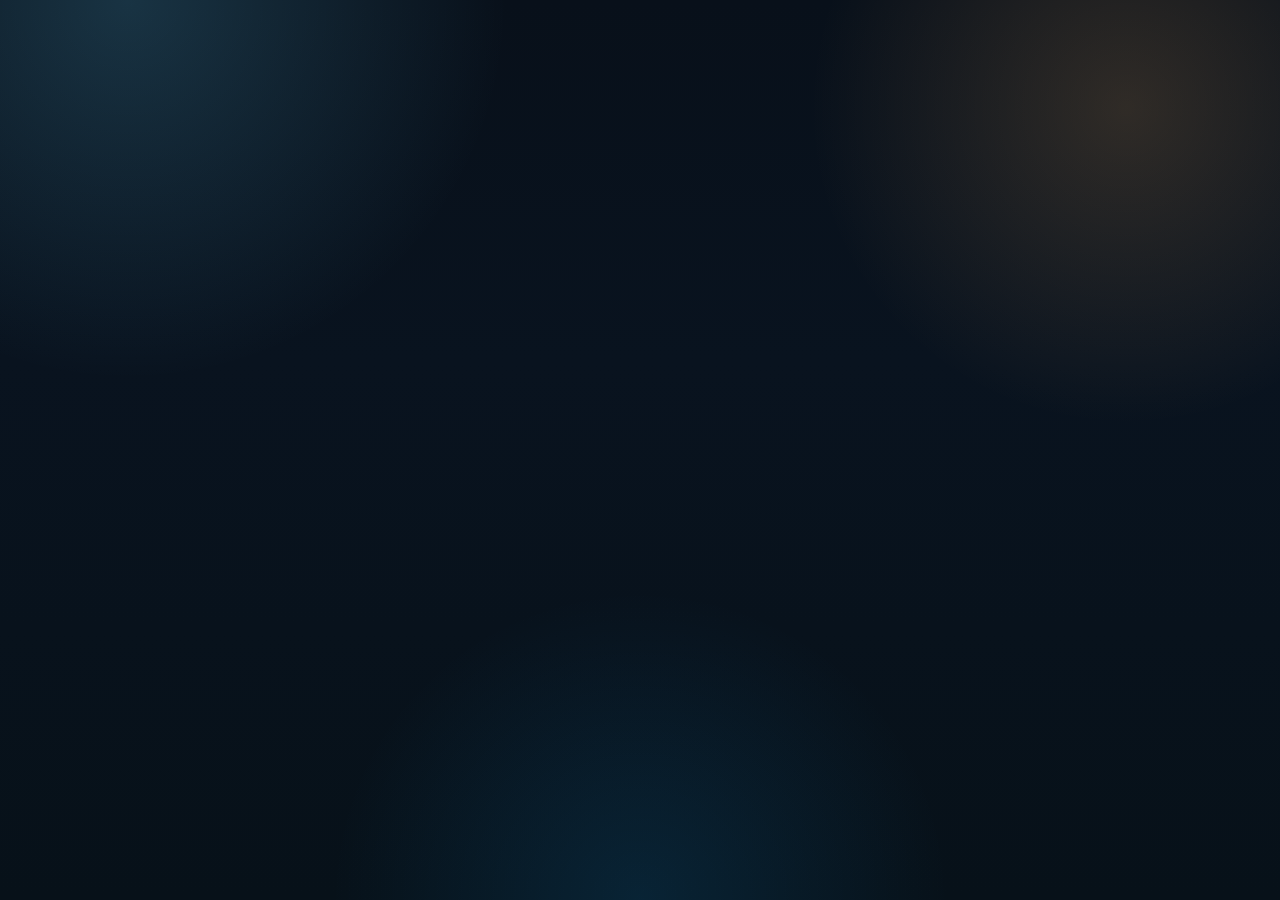
<file: index.html>
<!DOCTYPE html>
<html lang="en">
  <head>
    <meta charset="UTF-8" />
    <meta name="viewport" content="width=device-width, initial-scale=1.0" />
    <title>InEye Support</title>
    <meta
      name="description"
      content="Support information for InEye, an AI playground for supported Meta wearables."
    />
    <meta name="apple-itunes-app" content="app-id=6760617624" />
    <link rel="stylesheet" href="./styles.css" />
  </head>
  <body data-page="support">
    <div id="root">
      <noscript>
        <p class="noscript-copy">
          InEye support needs JavaScript enabled to render this page.
        </p>
      </noscript>
    </div>
    <script type="module" src="./site.js"></script>
  </body>
</html>
</file>
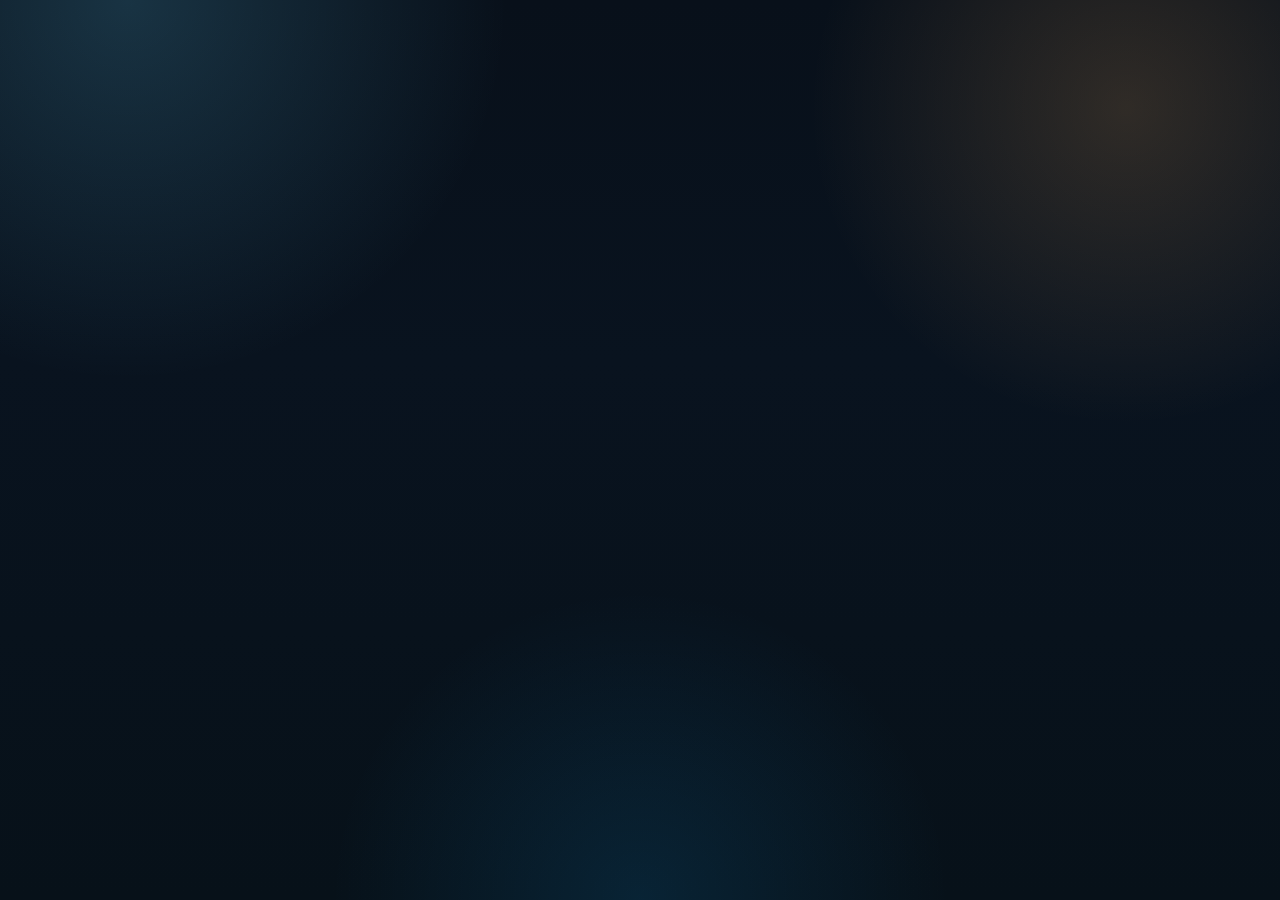
<file: open/index.html>
<!DOCTYPE html>
<html lang="en">
  <head>
    <meta charset="UTF-8" />
    <meta name="viewport" content="width=device-width, initial-scale=1.0" />
    <title>Open InEye</title>
    <meta name="apple-itunes-app" content="app-id=6760617624" />
    <link rel="stylesheet" href="../styles.css" />
  </head>
  <body data-page="open">
    <div id="root">
      <noscript>
        <p class="noscript-copy">
          InEye open page needs JavaScript enabled to render this page.
        </p>
      </noscript>
    </div>
    <script type="module" src="../site.js"></script>
  </body>
</html>
</file>
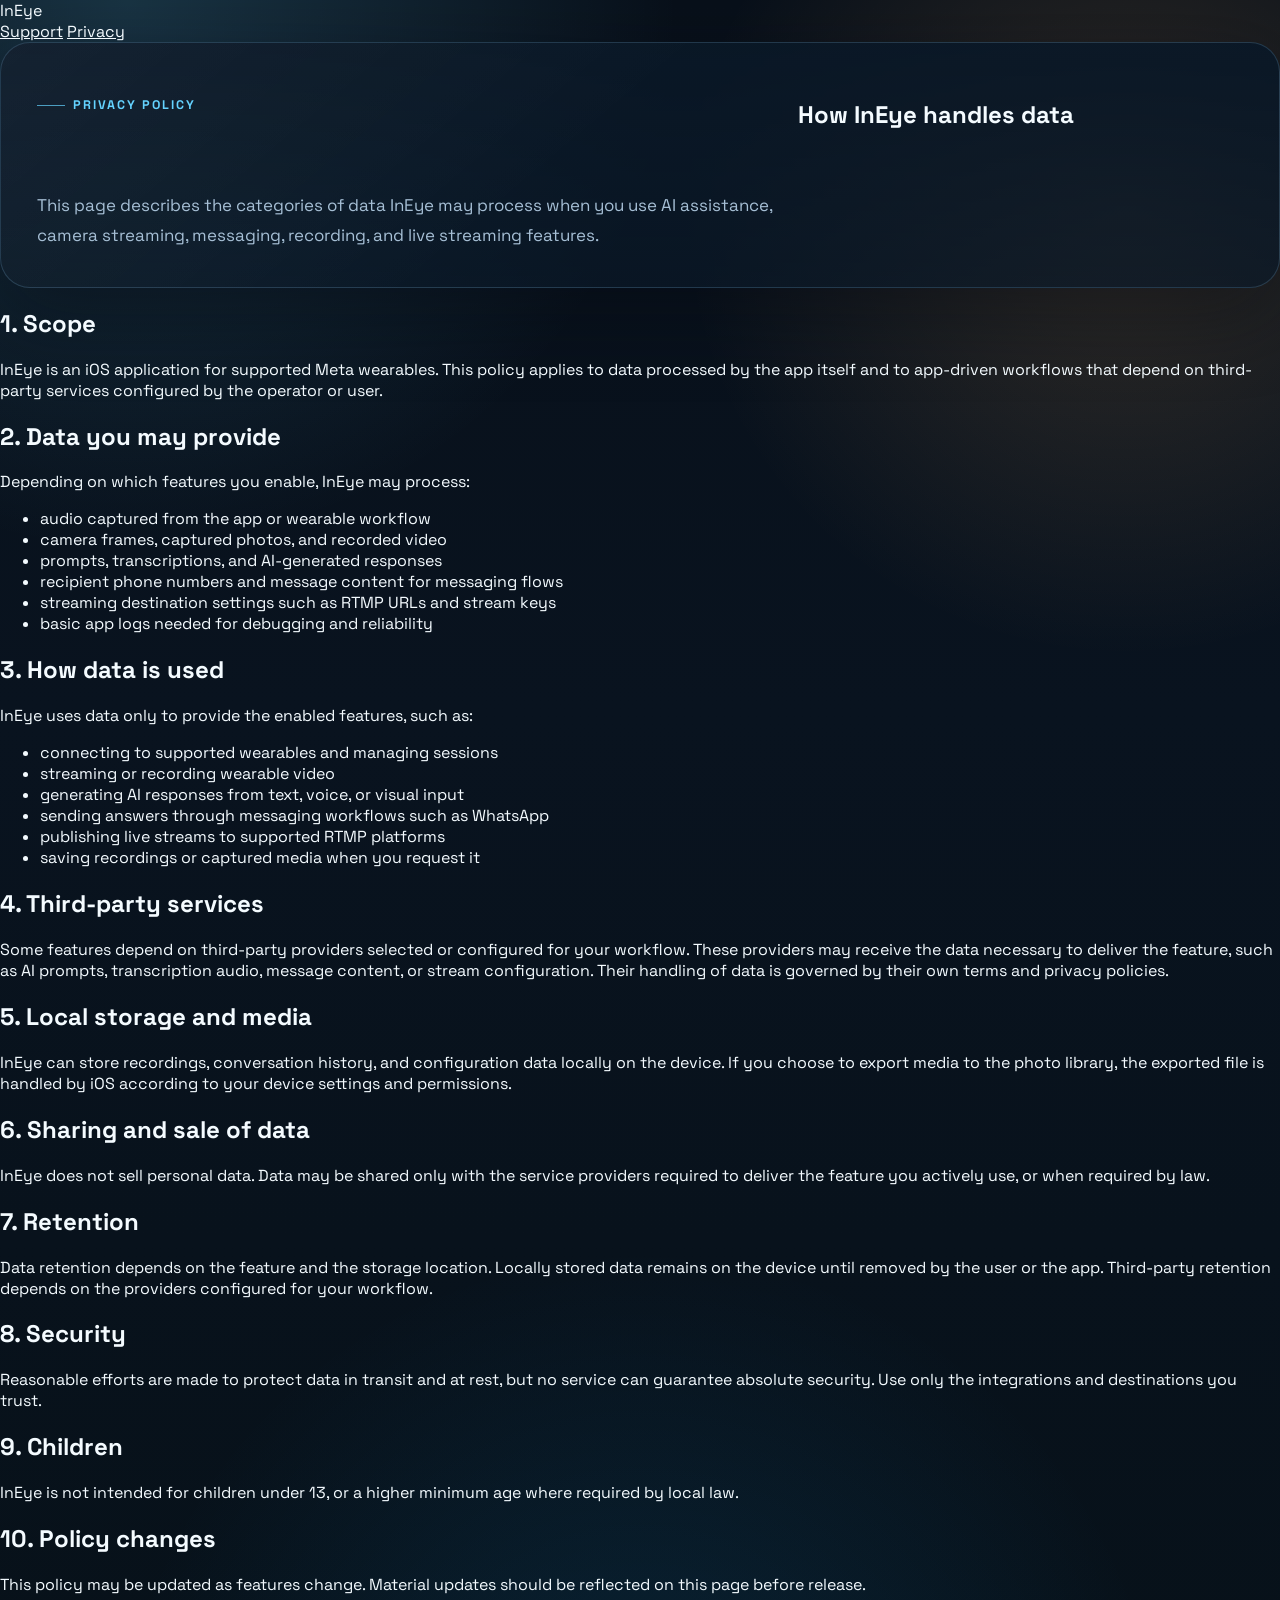
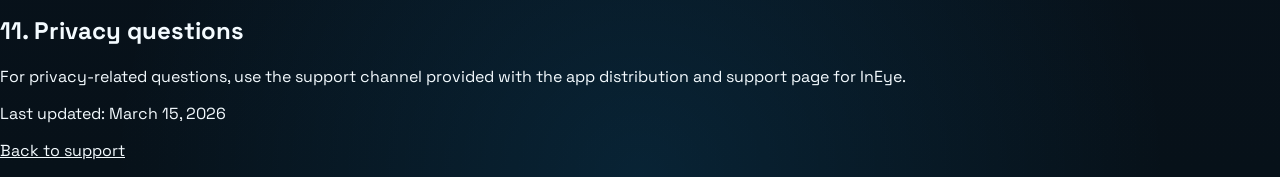
<file: privacy.html>
<!doctype html>
<html lang="en">
  <head>
    <meta charset="UTF-8" />
    <meta
      name="viewport"
      content="width=device-width, initial-scale=1.0"
    />
    <title>InEye Privacy Policy</title>
    <meta
      name="description"
      content="Privacy policy for InEye."
    />
    <link rel="stylesheet" href="./styles.css" />
  </head>
  <body>
    <div class="page-shell">
      <header class="topbar">
        <a class="brand" href="./index.html">InEye</a>
        <nav class="topnav" aria-label="Primary">
          <a href="./index.html">Support</a>
          <a aria-current="page" href="./privacy.html">Privacy</a>
        </nav>
      </header>

      <main class="content">
        <section class="hero compact">
          <p class="eyebrow">Privacy Policy</p>
          <h1>How InEye handles data</h1>
          <p class="lede">
            This page describes the categories of data InEye may process when
            you use AI assistance, camera streaming, messaging, recording, and
            live streaming features.
          </p>
        </section>

        <section class="card legal">
          <h2>1. Scope</h2>
          <p>
            InEye is an iOS application for supported Meta wearables. This
            policy applies to data processed by the app itself and to app-driven
            workflows that depend on third-party services configured by the
            operator or user.
          </p>

          <h2>2. Data you may provide</h2>
          <p>Depending on which features you enable, InEye may process:</p>
          <ul>
            <li>audio captured from the app or wearable workflow</li>
            <li>camera frames, captured photos, and recorded video</li>
            <li>prompts, transcriptions, and AI-generated responses</li>
            <li>recipient phone numbers and message content for messaging flows</li>
            <li>streaming destination settings such as RTMP URLs and stream keys</li>
            <li>basic app logs needed for debugging and reliability</li>
          </ul>

          <h2>3. How data is used</h2>
          <p>InEye uses data only to provide the enabled features, such as:</p>
          <ul>
            <li>connecting to supported wearables and managing sessions</li>
            <li>streaming or recording wearable video</li>
            <li>generating AI responses from text, voice, or visual input</li>
            <li>sending answers through messaging workflows such as WhatsApp</li>
            <li>publishing live streams to supported RTMP platforms</li>
            <li>saving recordings or captured media when you request it</li>
          </ul>

          <h2>4. Third-party services</h2>
          <p>
            Some features depend on third-party providers selected or configured
            for your workflow. These providers may receive the data necessary to
            deliver the feature, such as AI prompts, transcription audio,
            message content, or stream configuration. Their handling of data is
            governed by their own terms and privacy policies.
          </p>

          <h2>5. Local storage and media</h2>
          <p>
            InEye can store recordings, conversation history, and configuration
            data locally on the device. If you choose to export media to the
            photo library, the exported file is handled by iOS according to your
            device settings and permissions.
          </p>

          <h2>6. Sharing and sale of data</h2>
          <p>
            InEye does not sell personal data. Data may be shared only with the
            service providers required to deliver the feature you actively use,
            or when required by law.
          </p>

          <h2>7. Retention</h2>
          <p>
            Data retention depends on the feature and the storage location.
            Locally stored data remains on the device until removed by the user
            or the app. Third-party retention depends on the providers
            configured for your workflow.
          </p>

          <h2>8. Security</h2>
          <p>
            Reasonable efforts are made to protect data in transit and at rest,
            but no service can guarantee absolute security. Use only the
            integrations and destinations you trust.
          </p>

          <h2>9. Children</h2>
          <p>
            InEye is not intended for children under 13, or a higher minimum
            age where required by local law.
          </p>

          <h2>10. Policy changes</h2>
          <p>
            This policy may be updated as features change. Material updates
            should be reflected on this page before release.
          </p>

          <h2>11. Privacy questions</h2>
          <p>
            For privacy-related questions, use the support channel provided with
            the app distribution and support page for InEye.
          </p>
        </section>
      </main>

      <footer class="footer">
        <p>Last updated: March 15, 2026</p>
        <p><a class="text-link" href="./index.html">Back to support</a></p>
      </footer>
    </div>
  </body>
</html>
</file>
<file: styles.css>
@import url("https://fonts.googleapis.com/css2?family=Space+Grotesk:wght@400;500;700&family=Instrument+Serif:ital@0;1&display=swap");

:root {
  --bg: #09131f;
  --bg-soft: #10263d;
  --surface: rgba(10, 24, 39, 0.76);
  --surface-strong: rgba(12, 28, 46, 0.94);
  --surface-bright: rgba(18, 41, 68, 0.86);
  --border: rgba(146, 207, 255, 0.18);
  --text: #f4fbff;
  --muted: #a6bfd5;
  --accent: #64d3ff;
  --accent-strong: #18a8ff;
  --accent-warm: #ffb562;
  --success: #7cffc6;
  --shadow: 0 26px 80px rgba(4, 9, 16, 0.42);
  --radius-xl: 30px;
  --radius-lg: 24px;
  --radius-md: 18px;
  --content-width: 1180px;
}

* {
  box-sizing: border-box;
}

html {
  scroll-behavior: smooth;
}

body {
  margin: 0;
  min-height: 100vh;
  color: var(--text);
  background: radial-gradient(
      circle at 10% 0%,
      rgba(100, 211, 255, 0.18),
      transparent 26%
    ),
    radial-gradient(
      circle at 88% 12%,
      rgba(255, 181, 98, 0.16),
      transparent 23%
    ),
    radial-gradient(
      circle at 50% 100%,
      rgba(18, 168, 255, 0.12),
      transparent 28%
    ),
    linear-gradient(180deg, #08101a 0%, #09131f 40%, #071119 100%);
  font-family: "Space Grotesk", "Segoe UI", sans-serif;
}

a {
  color: inherit;
}

button,
a {
  -webkit-tap-highlight-color: transparent;
}

.noscript-copy {
  margin: 0;
  padding: 40px 24px;
  color: var(--text);
  text-align: center;
}

.site-shell {
  position: relative;
  overflow: hidden;
}

.site-noise,
.site-glow {
  position: fixed;
  inset: 0;
  pointer-events: none;
}

.site-noise {
  opacity: 0.06;
  background-image: linear-gradient(
      rgba(255, 255, 255, 0.2) 1px,
      transparent 1px
    ),
    linear-gradient(90deg, rgba(255, 255, 255, 0.16) 1px, transparent 1px);
  background-size: 32px 32px;
  mask-image: radial-gradient(circle at center, black 30%, transparent 88%);
}

.site-glow {
  background: radial-gradient(
      circle at 18% 18%,
      rgba(100, 211, 255, 0.12),
      transparent 18%
    ),
    radial-gradient(circle at 82% 22%, rgba(255, 181, 98, 0.1), transparent 16%);
  animation: drift 18s ease-in-out infinite alternate;
}

.site-frame,
.site-footer {
  width: min(calc(100% - 40px), var(--content-width));
  margin: 0 auto;
}

.site-frame {
  position: relative;
  z-index: 1;
  padding: 28px 0 64px;
}

.masthead {
  display: flex;
  align-items: center;
  justify-content: space-between;
  gap: 16px;
  margin-bottom: 28px;
}

.brand {
  display: inline-flex;
  align-items: center;
  gap: 14px;
  text-decoration: none;
}

.brand-mark {
  display: inline-flex;
  align-items: center;
  justify-content: center;
  width: 42px;
  height: 42px;
  border: 1px solid rgba(146, 207, 255, 0.28);
  border-radius: 15px;
  background: linear-gradient(
    145deg,
    rgba(24, 168, 255, 0.28),
    rgba(100, 211, 255, 0.08)
  );
  box-shadow: inset 0 1px 0 rgba(255, 255, 255, 0.12);
  font-weight: 700;
  font-size: 1.1rem;
}

.brand-copy {
  display: grid;
  gap: 3px;
}

.brand-title {
  font-size: 1.08rem;
  font-weight: 700;
  letter-spacing: 0.02em;
}

.brand-subtitle {
  color: var(--muted);
  font-size: 0.82rem;
}

.mastnav {
  display: flex;
  flex-wrap: wrap;
  gap: 10px;
}

.mastnav a {
  padding: 11px 16px;
  border: 1px solid transparent;
  border-radius: 999px;
  color: var(--muted);
  text-decoration: none;
  transition: border-color 180ms ease, color 180ms ease, background 180ms ease,
    transform 180ms ease;
}

.mastnav a:hover {
  transform: translateY(-1px);
  border-color: rgba(146, 207, 255, 0.2);
  color: var(--text);
}

.mastnav a[aria-current="page"] {
  color: var(--text);
  border-color: rgba(100, 211, 255, 0.26);
  background: rgba(15, 34, 56, 0.64);
}

.page-stack {
  display: grid;
  gap: 22px;
}

.hero {
  display: grid;
  grid-template-columns: minmax(0, 1.5fr) minmax(280px, 0.9fr);
  gap: 20px;
  padding: 36px;
  border: 1px solid var(--border);
  border-radius: var(--radius-xl);
  background: linear-gradient(
      140deg,
      rgba(255, 255, 255, 0.04),
      transparent 46%
    ),
    linear-gradient(180deg, rgba(10, 24, 39, 0.94), rgba(10, 24, 39, 0.72));
  box-shadow: var(--shadow);
}

.hero-copy,
.hero-panel {
  min-width: 0;
}

.eyebrow {
  display: inline-flex;
  align-items: center;
  gap: 8px;
  margin: 0 0 18px;
  color: var(--accent);
  font-size: 0.78rem;
  font-weight: 700;
  letter-spacing: 0.16em;
  text-transform: uppercase;
}

.eyebrow::before {
  content: "";
  width: 28px;
  height: 1px;
  background: currentColor;
  opacity: 0.7;
}

.display {
  margin: 0;
  font-size: clamp(2.8rem, 7vw, 5.6rem);
  line-height: 0.96;
  letter-spacing: -0.05em;
}

.display em {
  font-family: "Instrument Serif", Georgia, serif;
  font-style: italic;
  font-weight: 400;
  letter-spacing: 0;
}

.lede {
  margin: 20px 0 0;
  max-width: 52rem;
  color: var(--muted);
  font-size: 1.06rem;
  line-height: 1.8;
}

.hero-actions,
.chip-row {
  display: flex;
  flex-wrap: wrap;
  gap: 12px;
}

.hero-actions {
  margin-top: 28px;
}

.button {
  display: inline-flex;
  align-items: center;
  justify-content: center;
  gap: 10px;
  padding: 13px 18px;
  border: 1px solid transparent;
  border-radius: 999px;
  font-weight: 600;
  text-decoration: none;
  transition: transform 180ms ease, border-color 180ms ease,
    background 180ms ease;
}

.button:hover {
  transform: translateY(-2px);
}

.button-primary {
  color: #06111b;
  background: linear-gradient(120deg, var(--accent), #f6fbff);
}

.button-secondary {
  border-color: rgba(146, 207, 255, 0.24);
  background: rgba(16, 38, 61, 0.78);
}

.button-tertiary {
  border-color: rgba(255, 181, 98, 0.22);
  background: rgba(255, 181, 98, 0.08);
}

.hero-panel {
  padding: 24px;
  border: 1px solid rgba(146, 207, 255, 0.16);
  border-radius: var(--radius-lg);
  background: linear-gradient(
    160deg,
    rgba(18, 41, 68, 0.72),
    rgba(10, 24, 39, 0.94)
  );
}

.panel-label {
  margin: 0;
  color: var(--accent-warm);
  font-size: 0.82rem;
  font-weight: 700;
  letter-spacing: 0.12em;
  text-transform: uppercase;
}

.panel-title {
  margin: 14px 0 10px;
  font-size: 1.6rem;
}

.panel-copy {
  margin: 0 0 16px;
  color: var(--muted);
  line-height: 1.7;
}

.signal-list,
.detail-list,
.policy-list,
.checklist {
  margin: 0;
  padding: 0;
  list-style: none;
}

.signal-list li,
.detail-list li,
.checklist li {
  display: flex;
  gap: 12px;
  align-items: flex-start;
  color: var(--muted);
  line-height: 1.7;
}

.signal-list li + li,
.detail-list li + li,
.checklist li + li {
  margin-top: 12px;
}

.signal-list li::before,
.detail-list li::before,
.checklist li::before {
  content: "";
  flex: 0 0 10px;
  width: 10px;
  height: 10px;
  margin-top: 0.5rem;
  border-radius: 999px;
  background: linear-gradient(135deg, var(--accent), var(--success));
  box-shadow: 0 0 14px rgba(100, 211, 255, 0.5);
}

.chip-row {
  margin-top: 18px;
}

.chip {
  padding: 8px 12px;
  border: 1px solid rgba(146, 207, 255, 0.16);
  border-radius: 999px;
  color: var(--muted);
  font-size: 0.88rem;
  background: rgba(255, 255, 255, 0.04);
}

.section-card,
.feature-card,
.faq-card,
.info-card,
.policy-card,
.spotlight-card {
  border: 1px solid var(--border);
  border-radius: var(--radius-lg);
  background: var(--surface);
  box-shadow: var(--shadow);
}

.section-card,
.faq-card,
.info-card,
.policy-card,
.spotlight-card {
  padding: 28px;
}

.section-head {
  display: flex;
  justify-content: space-between;
  gap: 16px;
  align-items: end;
  margin-bottom: 16px;
}

.section-title {
  margin: 0;
  font-size: clamp(1.7rem, 4vw, 2.6rem);
  line-height: 1.05;
}

.section-intro {
  margin: 8px 0 0;
  max-width: 42rem;
  color: var(--muted);
  line-height: 1.7;
}

.section-tag {
  padding: 9px 12px;
  border-radius: 999px;
  background: rgba(255, 181, 98, 0.08);
  color: var(--accent-warm);
  font-size: 0.84rem;
  font-weight: 600;
}

.feature-grid,
.two-up-grid,
.policy-grid {
  display: grid;
  gap: 18px;
}

.feature-grid {
  grid-template-columns: repeat(3, minmax(0, 1fr));
}

.two-up-grid {
  grid-template-columns: repeat(2, minmax(0, 1fr));
}

.policy-grid {
  grid-template-columns: repeat(2, minmax(0, 1fr));
}

.feature-card {
  position: relative;
  overflow: hidden;
  padding: 24px;
  background: linear-gradient(
      160deg,
      rgba(100, 211, 255, 0.08),
      transparent 48%
    ),
    linear-gradient(180deg, rgba(12, 28, 46, 0.92), rgba(10, 24, 39, 0.78));
}

.feature-card::after {
  content: "";
  position: absolute;
  inset: auto 20px 0 auto;
  width: 84px;
  height: 84px;
  border-radius: 999px;
  background: radial-gradient(
    circle,
    rgba(100, 211, 255, 0.22),
    transparent 70%
  );
  transform: translate(16px, 16px);
}

.card-label {
  margin: 0 0 12px;
  color: var(--accent);
  font-size: 0.8rem;
  letter-spacing: 0.12em;
  text-transform: uppercase;
}

.card-title {
  margin: 0 0 12px;
  font-size: 1.25rem;
}

.card-copy {
  margin: 0;
  color: var(--muted);
  line-height: 1.72;
}

.split-layout {
  display: grid;
  grid-template-columns: minmax(0, 1.1fr) minmax(280px, 0.9fr);
  gap: 18px;
}

.section-divider {
  height: 1px;
  background: linear-gradient(90deg, rgba(100, 211, 255, 0.3), transparent 80%);
}

.faq-stack {
  display: grid;
  gap: 14px;
}

.faq-card h3,
.info-card h3,
.policy-card h3,
.spotlight-card h3 {
  margin: 0 0 10px;
  font-size: 1.16rem;
}

.faq-card p,
.info-card p,
.policy-card p,
.spotlight-card p,
.policy-card li,
.faq-card li,
.info-card li {
  margin: 0;
  color: var(--muted);
  line-height: 1.72;
}

.policy-card p + p,
.policy-card p + ul,
.policy-card ul + p {
  margin-top: 12px;
}

.policy-list li + li {
  margin-top: 10px;
}

.policy-list li {
  position: relative;
  padding-left: 18px;
  color: var(--muted);
  line-height: 1.72;
}

.policy-list li::before {
  content: "";
  position: absolute;
  left: 0;
  top: 0.72rem;
  width: 8px;
  height: 8px;
  border-radius: 999px;
  background: var(--accent-warm);
}

.spotlight-card {
  background: linear-gradient(
    180deg,
    rgba(18, 41, 68, 0.88),
    rgba(10, 24, 39, 0.96)
  );
}

.metric-row {
  display: grid;
  grid-template-columns: repeat(2, minmax(0, 1fr));
  gap: 12px;
  margin-top: 18px;
}

.metric {
  padding: 14px;
  border: 1px solid rgba(146, 207, 255, 0.14);
  border-radius: 18px;
  background: rgba(255, 255, 255, 0.03);
}

.metric strong {
  display: block;
  margin-bottom: 6px;
  font-size: 1.25rem;
}

.metric span {
  color: var(--muted);
  font-size: 0.92rem;
}

.open-shell {
  min-height: calc(100vh - 148px);
  display: grid;
  place-items: center;
}

.open-panel {
  width: min(100%, 760px);
  padding: 36px;
  border: 1px solid var(--border);
  border-radius: var(--radius-xl);
  background: linear-gradient(155deg, rgba(255, 181, 98, 0.08), transparent 35%),
    linear-gradient(180deg, rgba(12, 28, 46, 0.94), rgba(10, 24, 39, 0.88));
  box-shadow: var(--shadow);
}

.open-grid {
  display: grid;
  gap: 16px;
  grid-template-columns: repeat(3, minmax(0, 1fr));
  margin-top: 24px;
}

.open-step {
  padding: 18px;
  border: 1px solid rgba(146, 207, 255, 0.16);
  border-radius: 20px;
  background: rgba(255, 255, 255, 0.03);
}

.open-step strong {
  display: block;
  margin-bottom: 8px;
}

.site-footer {
  position: relative;
  z-index: 1;
  display: flex;
  align-items: center;
  justify-content: space-between;
  gap: 16px;
  padding: 0 0 34px;
  color: var(--muted);
  font-size: 0.92rem;
}

.site-footer p {
  margin: 0;
}

.footer-link {
  color: var(--text);
  text-decoration: none;
}

.footer-link:hover {
  text-decoration: underline;
}

@keyframes drift {
  from {
    transform: translate3d(0, 0, 0) scale(1);
  }

  to {
    transform: translate3d(0, 18px, 0) scale(1.02);
  }
}

@media (max-width: 1024px) {
  .hero,
  .split-layout {
    grid-template-columns: 1fr;
  }

  .feature-grid,
  .two-up-grid,
  .policy-grid,
  .open-grid {
    grid-template-columns: 1fr;
  }
}

@media (max-width: 720px) {
  .site-frame,
  .site-footer {
    width: min(calc(100% - 28px), var(--content-width));
  }

  .site-frame {
    padding-top: 18px;
  }

  .masthead,
  .site-footer,
  .section-head {
    flex-direction: column;
    align-items: flex-start;
  }

  .hero,
  .open-panel,
  .section-card,
  .info-card,
  .faq-card,
  .policy-card,
  .spotlight-card {
    padding: 22px;
  }

  .metric-row {
    grid-template-columns: 1fr;
  }

  .display {
    font-size: clamp(2.5rem, 14vw, 4rem);
  }
}
</file>
